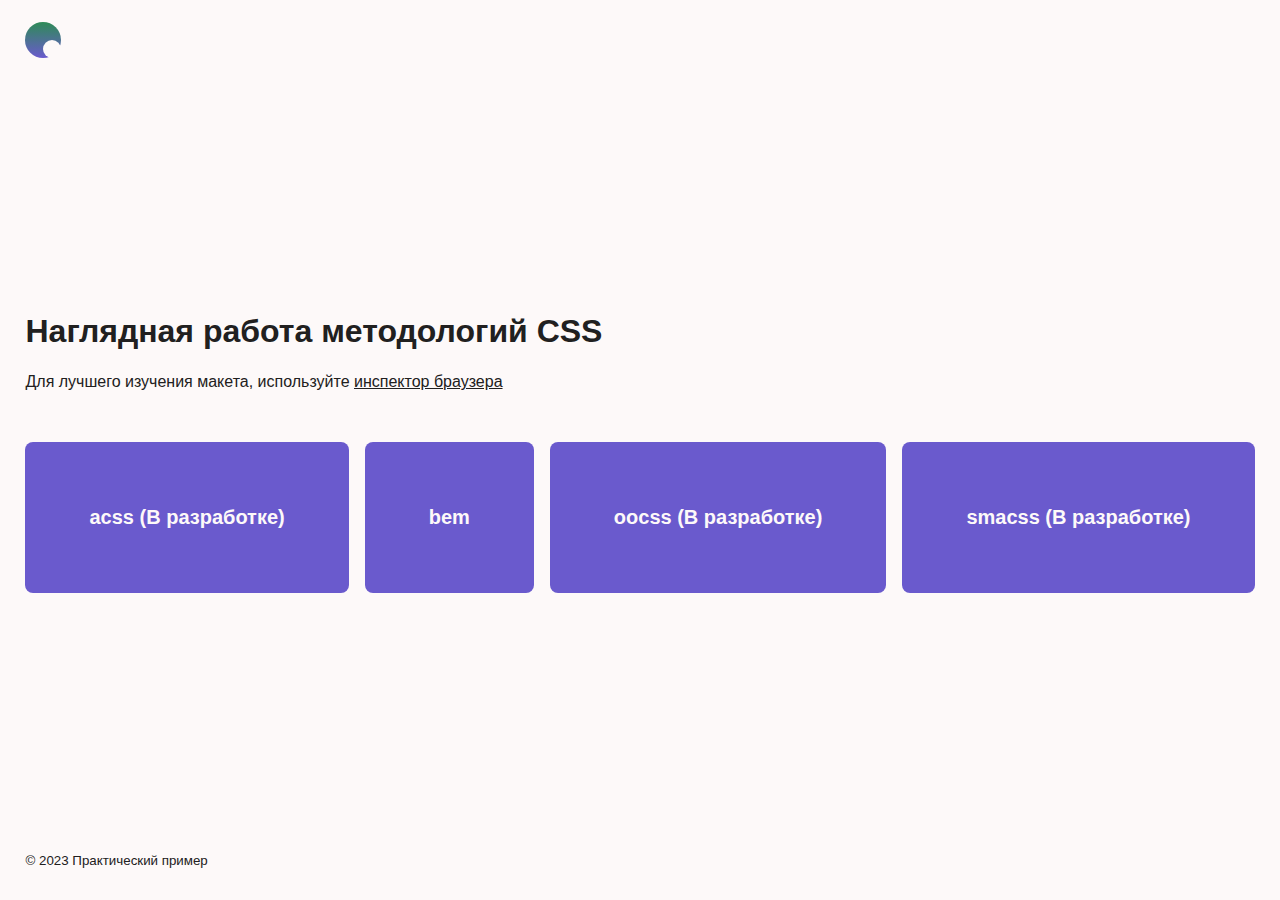
<file: index.html>
<!DOCTYPE html>
<html lang="ru">
<head>
  <meta charset="UTF-8">
  <meta name="viewport" content="width=device-width, initial-scale=1">
  <title>Практичка по Методологиям CSS</title>
  <link rel="stylesheet" href="./index.css">
</head>
<body>

  <header>
    <a href="#"></a>
  </header>

  <main>
    <div>
      <h1>Наглядная работа методологий CSS</h1>
      <p>
        Для лучшего изучения макета, используйте <span title="Вызывается клавишей F12">инспектор браузера</span>
      </p>
    </div>
    
    <ul>
      <li>
        <a href="./method.acss/index.html" target="blank">acss (В разработке)</a>
      </li>
      <li>
        <a href="./method.bem/index.html" target="blank">bem</a>
      </li>
      <li>
        <a href="./method.oocss/index.html" target="blank">oocss (В разработке)</a>
      </li>
      <li>
        <a href="./method.smacss/index.html" target="blank">smacss (В разработке)</a>
      </li>
    </ul>
  </main>

  <footer>
    <!-- <p>
      Тема для макета взята с <a href="https://fashion-brands.ru/razlichiya-mezhdu-geometricheskimi-figurami-vidy-geometrii-i-ih-osobennosti/?ysclid=lovumpicns158025686">сайта</a>
    </p> -->
    <small>&copy;&nbsp;2023 Практический пример</small>
  </footer>
  
</body>
</html>
</file>
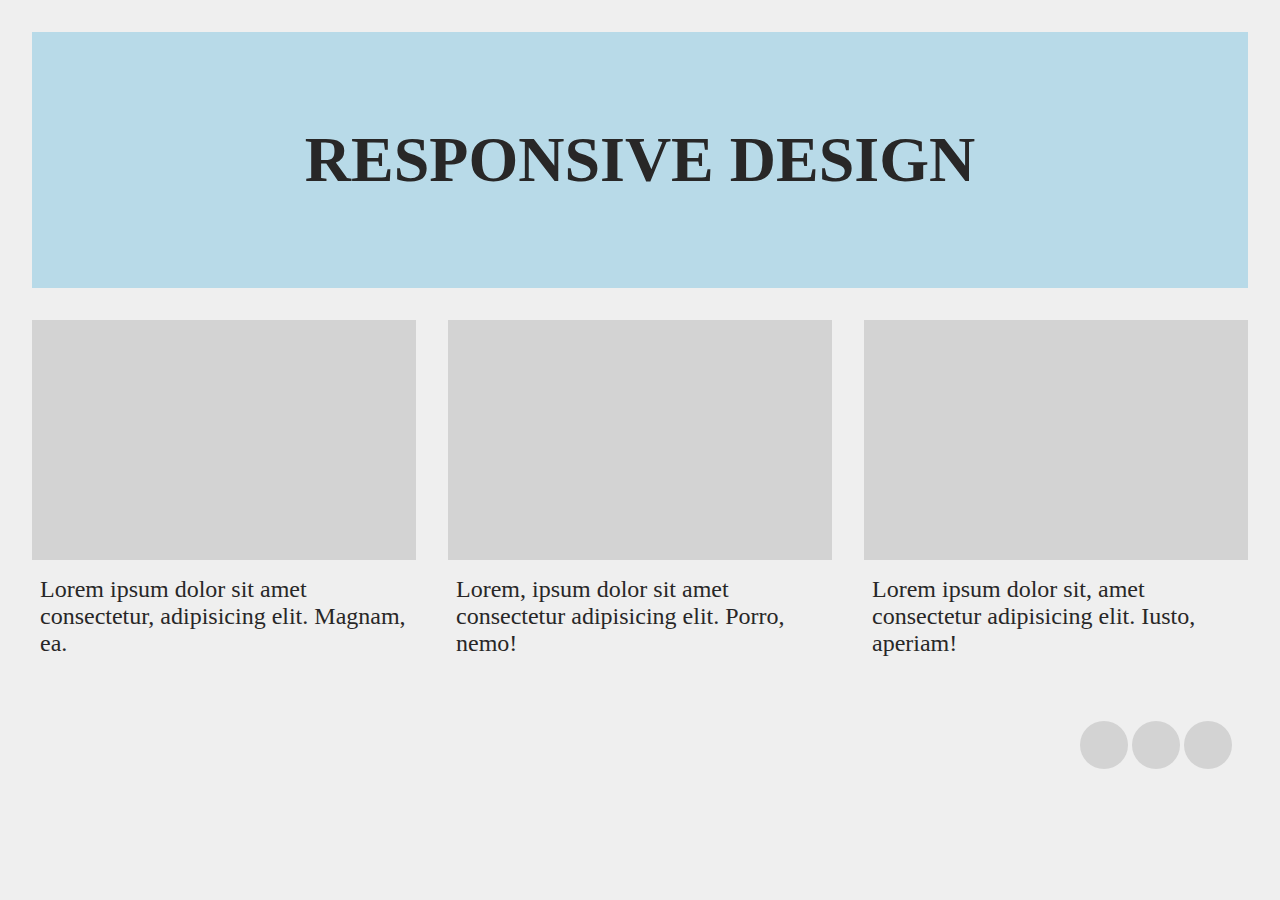
<file: method.bem/index.html>
<!DOCTYPE html>
<html lang="en">
<head>
  <meta charset="UTF-8">
  <meta name="viewport" content="width=device-width, initial-scale=1">
  <title>БЭМ - методология CSS</title>
  <link rel="stylesheet" href="./styles/index.css">
</head>
<body class="page box-sizing">

  <header class="header header--tablet header--mobile box-sizing">
    <h1 class="header__title title">Responsive Design</h1>
  </header>

  <main class="main">
    <div class="post">
      <div class="post__head"></div>
      <div class="post__body">
        <p class="post__desc">Lorem ipsum dolor sit amet consectetur, adipisicing elit. Magnam, ea.</p>
      </div>
    </div>

    <div class="post">
      <div class="post__head"></div>
      <div class="post__body">
        <p class="post__desc">Lorem, ipsum dolor sit amet consectetur adipisicing elit. Porro, nemo!</p>
      </div>
    </div>

    <div class="post">
      <div class="post__head"></div>
      <div class="post__body">
        <p class="post__desc">Lorem ipsum dolor sit, amet consectetur adipisicing elit. Iusto, aperiam!</p>
      </div>
    </div>
  </main>

  <nav class="nav nav--tablet box-sizing">
    <a class="nav__link link link--theme" href="#"></a>
    <a class="nav__link link link--theme" href="#"></a>
    <a class="nav__link link link--theme" href="#"></a>
  </nav>

</body>
</html>
</file>
<file: index.css>
html, body {
  width: 100%;
  height: 100%;
  font-size: 16px;
}

html {
  box-sizing: border-box;
}

*, *::after,
*::before {
  box-sizing: inherit;
}

body {
  display: grid;
  justify-content: center;
  align-items: center;
  grid-template-rows: 3rem 1fr 3rem;
  margin: 0 auto;
  padding: 1rem;
  font-family: Georgia, sans-serif;
  color: #212020;
  background-color: #fdf9f9;
}

header > a {
  position: relative;
  display: block;
  width: 36px;
  height: 36px;
  border-radius: 50%;
  background-image: linear-gradient(seagreen, slateblue);
  transition: ease-in-out 0.3s;
}

header > a::after {
  position: absolute;
  bottom: 0;
  right: 0;
  content: " ";
  display: block;
  width: 18px;
  height: 18px;
  border-radius: 50%;
  background-color: #fdf9f9;
  transition: ease-in-out 0.3s;
}

header > a:hover::after {
  translate: -9px -9px;
}

header > a:hover{
  scale: 1.25;
}

main div {
  margin-bottom: 3rem;
}

main p {
  line-height: 1.4;
}

main p span {
  text-decoration: underline;
}

ul {
  display: flex;
  flex-wrap: wrap;
  gap: 1rem;
  list-style-type: none;
  padding: 0;
}

ul > li > a {
  display: block;
  padding: clamp(2rem, 5vw, 4rem);
  font-size: 1.25rem;
  font-weight: 700;
  text-decoration: none;
  color: #fdf9f9;
  background-color: slateblue;
  transition: ease-in-out 0.3s;
  border-radius: .5rem;
}

ul > li > a:hover {
  background-color: seagreen;
  scale: 1.1;
}
</file>
<file: method.bem/styles/index.css>
/* mix */
@import url("./blocks/mix/box-sizing.css");

/* common */
@import url("./blocks/page/page.css");
@import url("./blocks/header/header.css");
@import url("./blocks/title/title.css");
@import url("./blocks/main/main.css");
@import url("./blocks/post/post.css");
@import url("./blocks/post/__head.css");
@import url("./blocks/post/__body.css");
@import url("./blocks/post/__desc.css");
@import url("./blocks/nav/nav.css");
@import url("./blocks/link/link.css");

/* tablet */
@import url("./tablet.blocks/header/--tablet.css");
@import url("./tablet.blocks/nav/--tablet.css");
@import url("./tablet.blocks/link/--theme.css");

/* mobile */
@import url("./mobile.blocks/header/--mobile.css");
@import url("./mobile.blocks/link/--theme.css");
</file>
